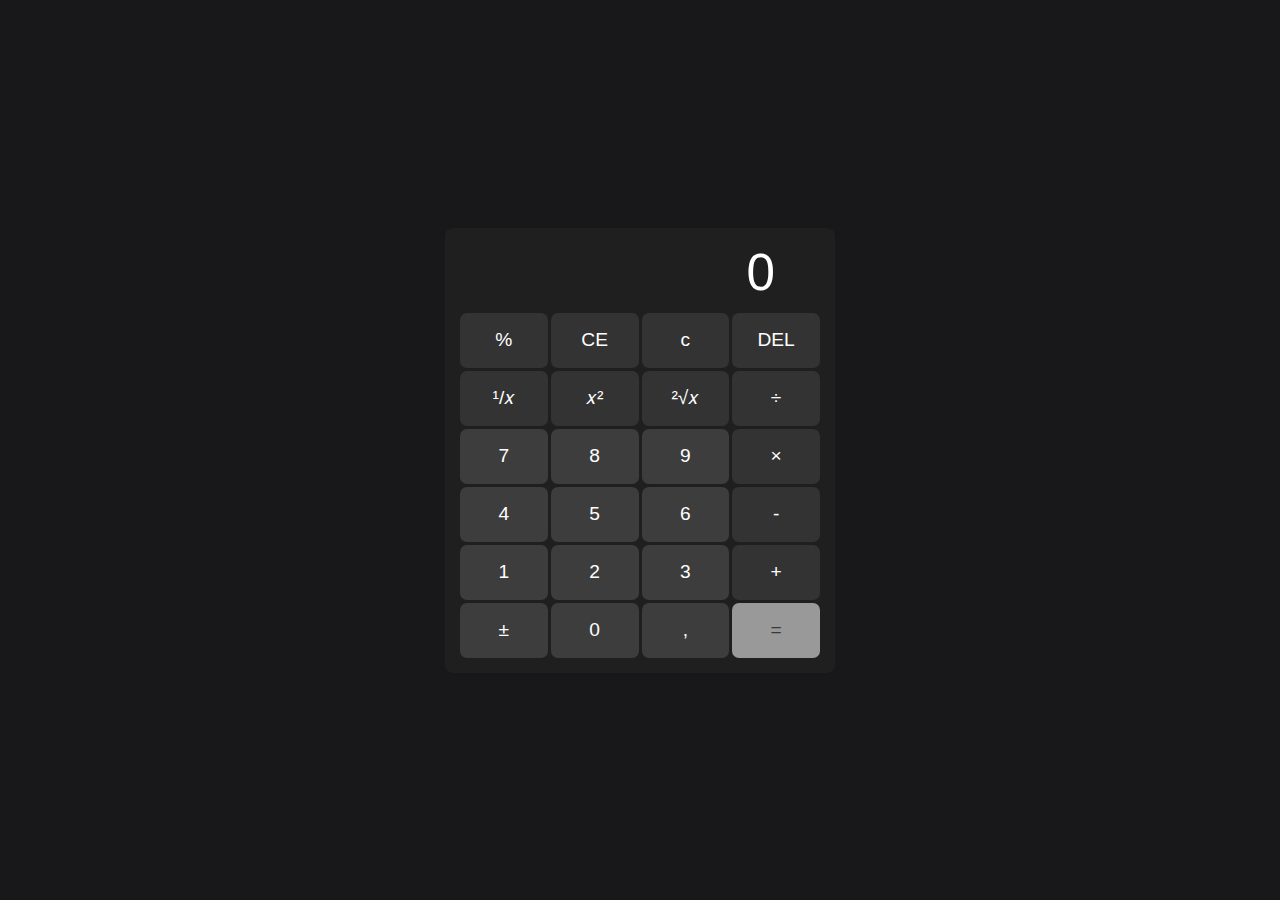
<file: calculator/index.html>
<html lang="en">

<head>
	<meta charset="UTF-8" />
	<meta name="viewport" content="width=device-width, initial-scale=1.0" />
	<link href="https://fonts.googleapis.com/icon?family=Material+Icons" rel="stylesheet" />
	<title>Calculator App</title>
    <link rel="stylesheet" href="style.css">
</head>

<body>
	<div class="wrapper">
		<div id="calculator">
			
			<input id="display" readonly />
			<div id="keys">
				<button id="btndark" onclick="appendToDisplay('%')">%</button>
				<button id="btndark" onclick="clearDisplay('CE')">CE</button>
				<button id="btndark" onclick="clearDisplay('c')">c</button>
				<button id="btndark" onclick="clearLast('DEL')">DEL</button>
				<button id="btndark" onclick="appendToDisplay('¹/𝑥')">¹/𝑥</button>
				<button id="btndark" onclick="appendToDisplay('𝑥²')">𝑥²</button>
				<button id="btndark" onclick="appendToDisplay('²√𝑥')">²√𝑥</button>
				<button id="btndark" onclick="appendToDisplay('/')">÷</button>
				<button onclick="appendToDisplay('7')">7</button>
				<button onclick="appendToDisplay('8')">8</button>
				<button onclick="appendToDisplay('9')">9</button>
				<button id="btndark" onclick="appendToDisplay('*')">×</button>
				<button onclick="appendToDisplay('4')">4</button>
				<button onclick="appendToDisplay('5')">5</button>
				<button onclick="appendToDisplay('6')">6</button>
				<button id="btndark" onclick="appendToDisplay('-')">-</button>
				<button onclick="appendToDisplay('1')">1</button>
				<button onclick="appendToDisplay('2')">2</button>
				<button onclick="appendToDisplay('3')">3</button>
				<button id="btndark" onclick="appendToDisplay('+')">+</button>
				<button onclick="appendToDisplay('±')">±</button>
				<button onclick="appendToDisplay('0')">0</button>
				<button onclick="appendToDisplay(',')">,</button>
				<button id="btnlight" onclick="calculate()">=</button>
			</div>
		</div>
	</div>
    <script src="script.js"></script>
</body>

</html>
</file>
<file: calculator/style.css>
body {
	margin: 0;
	display: flex;
	justify-content: center;
	align-items: center;
	height: 100vh;
	background-color: #18181b;
}

.erase {
	background-color: #fff;
}

input {
	outline: none;
}

#calculator {
	background-color: hsl(0, 0%, 12%);
	overflow: hidden;
	border-radius: 8px;
	max-width: 370px;
}

#keys {
	display: grid;
	grid-template-columns: repeat(4, 1fr);
	gap: 3px;
	padding: 5px;
}

#calculate {
	display: flex;
	font-size: 28px !important;
	color: #fff;
	align-items: center;
	margin-left: -2px;
}
#text__calculate {
	margin: 15px 0px;
}

.top {
	display: flex;
	align-items: center;
	color: #fff;
	font-family: Arial, Helvetica, sans-serif;
	cursor: context-menu;
	user-select: none;
}

.top-right {
	margin-left: auto;
}

.material-icons {
	display: flex;
	background: transparent;
	color: hsl(0, 0%, 50%);
	font-size: 22px !important;
	padding: 10px 15px;
	text-align: center;
}

#clickable {
	cursor: pointer;
}

#clickable:hover {
	background-color: hsl(0, 0%, 20%) !important;
}

.red:hover {
	background-color: hsl(0, 72%, 45%) !important;
	cursor: pointer;
}

#topline {
	display: flex;
	align-items: center;
	width: 100%;
	padding: 15px;
	height: 80px;
	font-size: 3.2rem;
	text-align: right;
	border: none;
	background-color: hsl(0, 0%, 12%);
	color: #fff;
}

#display {
	display: flex;
	align-items: center;
	width: 100%;
	padding: 10px;
	margin-left: -40px;
	height: 70px;
	font-size: 3.2rem;
	text-align: right;
	border: none;
	background-color: hsl(0, 0%, 12%);
	color: #fff;
}

button {
	width: 100%;
	height: 55px;
	border-radius: 7px;
	border: none;
	background-color: hsl(0, 0%, 24%);
	color: #fff;
	font-size: 1.2rem;
	cursor: pointer;
	font-family: "Segoe UI Variable", Tahoma, Geneva, Verdana, sans-serif;
}
button:hover {
	background-color: hsl(0, 0%, 20%);
}

#btndark {
	background-color: hsl(0, 0%, 20%);
}
#btndark:hover {
	background-color: hsl(0, 0%, 24%);
}

#btnlight {
	background-color: hsl(0, 0%, 60%);
	color: #383838;
}
#btnlight:hover {
	background-color: hsl(0, 0%, 56%);
	color: #383838;
}

#calculator{
    padding: 10px;
}
</file>
